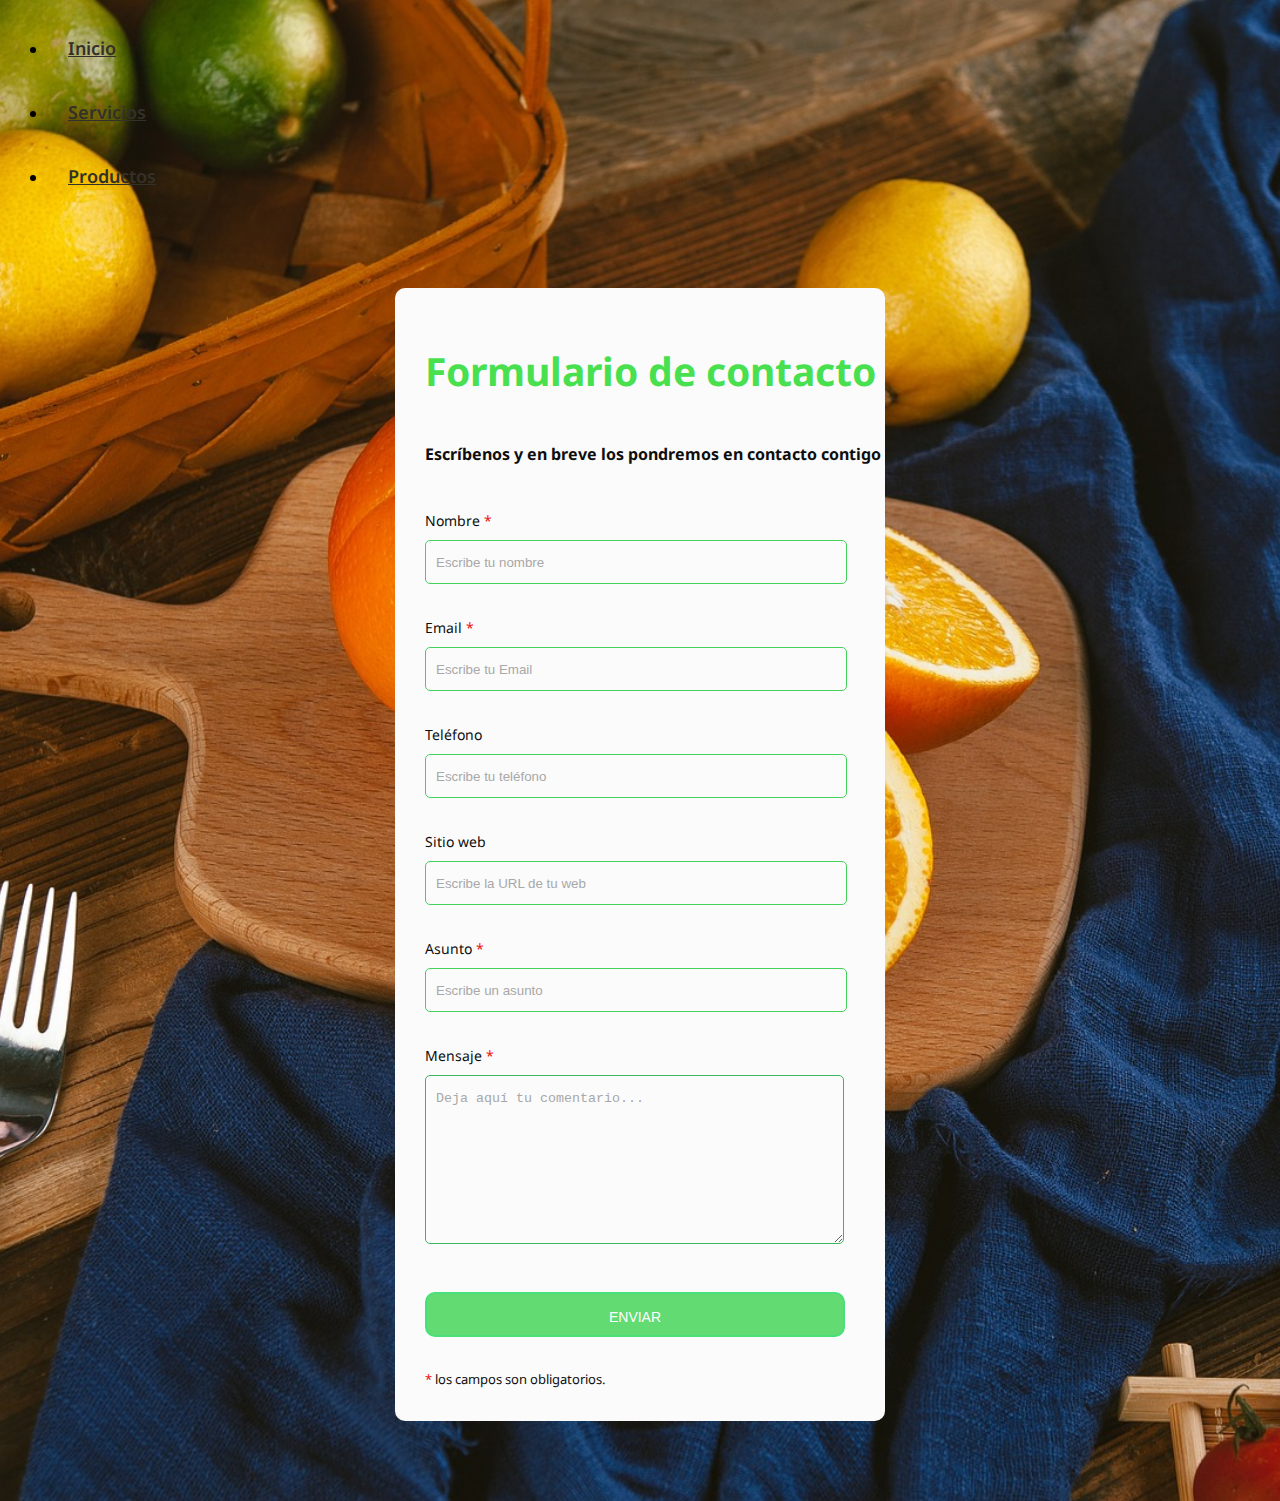
<file: paginas/contacto.html>
<!DOCTYPE html>
<html lang="es">
<meta charset="UTF-8">
<title>Formulario de contacto</title>
<link rel="stylesheet" href="contacto.css">

<body>  

    <div>
            <nav class="navbar">
                <ul>
                    <li><a href="../index.html" class="#">Inicio</a></li>
                    <li><a href="../paginas/servicios.html" class="#">Servicios</a></li>
                    <li><a href="../paginas/productos.html" class="#">Productos</a></li>
                </ul>
        </nav>
    </div>


<div class="contact_form">

    <div class="formulario">      
    <h1>Formulario de contacto</h1>
        <h3>Escríbenos y en breve los pondremos en contacto contigo</h3>


        <form action="submeter-formulario.php" method="post">       

            
                <p>
                <label for="nombre" class="colocar_nombre">Nombre
                    <span class="obligatorio">*</span>
                </label>
                    <input type="text" name="introducir_nombre" id="nombre" required="obligatorio" placeholder="Escribe tu nombre">
                </p>
            
                <p>
                <label for="email" class="colocar_email">Email
                    <span class="obligatorio">*</span>
                </label>
                    <input type="email" name="introducir_email" id="email" required="obligatorio" placeholder="Escribe tu Email">
                </p>
            
                <p>
                <label for="telefone" class="colocar_telefono">Teléfono
                </label>
                    <input type="tel" name="introducir_telefono" id="telefono" placeholder="Escribe tu teléfono">
                </p>    
            
                <p>
                <label for="website" class="colocar_website">Sitio web
                </label>
                    <input type="url" name="introducir_website" id="website" placeholder="Escribe la URL de tu web">
                </p>    
            
                <p>
                <label for="asunto" class="colocar_asunto">Asunto
                    <span class="obligatorio">*</span>
                </label>
                    <input type="text" name="introducir_asunto" id="assunto" required="obligatorio" placeholder="Escribe un asunto">
                </p>    
            
                <p>
                <label for="mensaje" class="colocar_mensaje">Mensaje
                    <span class="obligatorio">*</span>
                </label>                     
                                    <textarea name="introducir_mensaje" class="texto_mensaje" id="mensaje" required="obligatorio" placeholder="Deja aquí tu comentario..."></textarea> 
                                </p>                    
                <button type="submit" name="enviar_formulario" id="enviar"><p>Enviar</p></button>

                <p class="aviso">
                  <span class="obligatorio"> * </span>los campos son obligatorios.
                </p>          
            
        </form>
    </div>  
</div>

</body>
</html>
</body>
</html>
</file>
<file: paginas/contacto.css>
@import url(https://fonts.googleapis.com/css?family=Noto+Sans);


body{
    background-image: url(cutting-board-2533587_1920.jpg);
    background-color: #3331287c;
    background-size: cover;
    background-position: center;
    background-repeat: no-repeat;
    height: 100%; 
    font-family: 'Noto Sans', sans-serif;
    background-color: #44333c5e; 
}


.contact_form{  
    width: 460px; 
    height: auto;
    margin: 80px auto;
    border-radius: 10px;  
    padding-top: 30px;
    padding-bottom: 20px;  
    background-color: #fbfbfb; 
    padding-left: 30px; 
}


input{
    background-color: #fbfbfb; 
    width: 408px; 
    height: 40px; 
    border-radius: 5px;  
    border-style: solid; 
    border-width: 1px; 
    border-color: #46d15d; 
    margin-top: 10px;  
    padding-left: 10px;
    margin-bottom: 20px; 
}


textarea{
    background-color: #fbfbfb; 
    width: 405px; 
    height: 150px; 
    border-radius: 5px;  
    border-style: solid; 
    border-width: 1px; 
    border-color: #3eb461; 
    margin-top: 10px;  
    padding-left: 10px;
    margin-bottom: 20px; 
    padding-top: 15px; 
}


label{
    display: block; 
    float: center;  
}


button{
    height: 45px; 
    padding-left: 5px;
    padding-right: 5px;   
    margin-bottom: 20px; 
    margin-top: 10px;   
    text-transform: uppercase;
    background-color: #61db72; 
    border-color: #48e07b; 
    border-style: solid; 
    border-radius: 10px;  
    width: 420px;   
    cursor: pointer;
}


button p{
    color: #fff; 
}


span{
    color: #eb1414; 
}


.aviso{
    font-size: 13px;  
    color: #0e0e0e;  
}


h1{
    font-size: 39px;  
    text-align: letf; 
    padding-bottom: 20px; 
    color: #48e04f;
}


h3{
    font-size: 16px; 
    padding-bottom: 30px;
    color: #0e0e0e;
}


p{
    font-size: 14px; 
    color: #0e0e0e; 
}


::-webkit-input-placeholder {
    color: #a8a8a8;
}


::-webkit-textarea-placeholder {
    color: #a8a8a8;
}


.formulario input:focus{
    outline:0;
    border: 1px solid #97d848;
}


.formulario textarea:focus{
    outline:0;
    border: 1px solid #97d848;
}

/* .navbar ul li {
    position: relative;
    float: left;
    align-items: center;
    display: block;
}

.navbar ul li a {
    font-size: 25px;
    padding: 20px;
    color: #333128;
    display: flex;
    font-weight: 600;
    box-shadow: rgba(0,0,0,0.1)
} */

.navbar ul li {
    position: relative;
    float: none;
}

.navbar ul li a {
    display: flex;
    font-size: 18px;
    padding: 20px;
    color: #333128;
    display: block;
    font-weight: 600;
}
</file>
